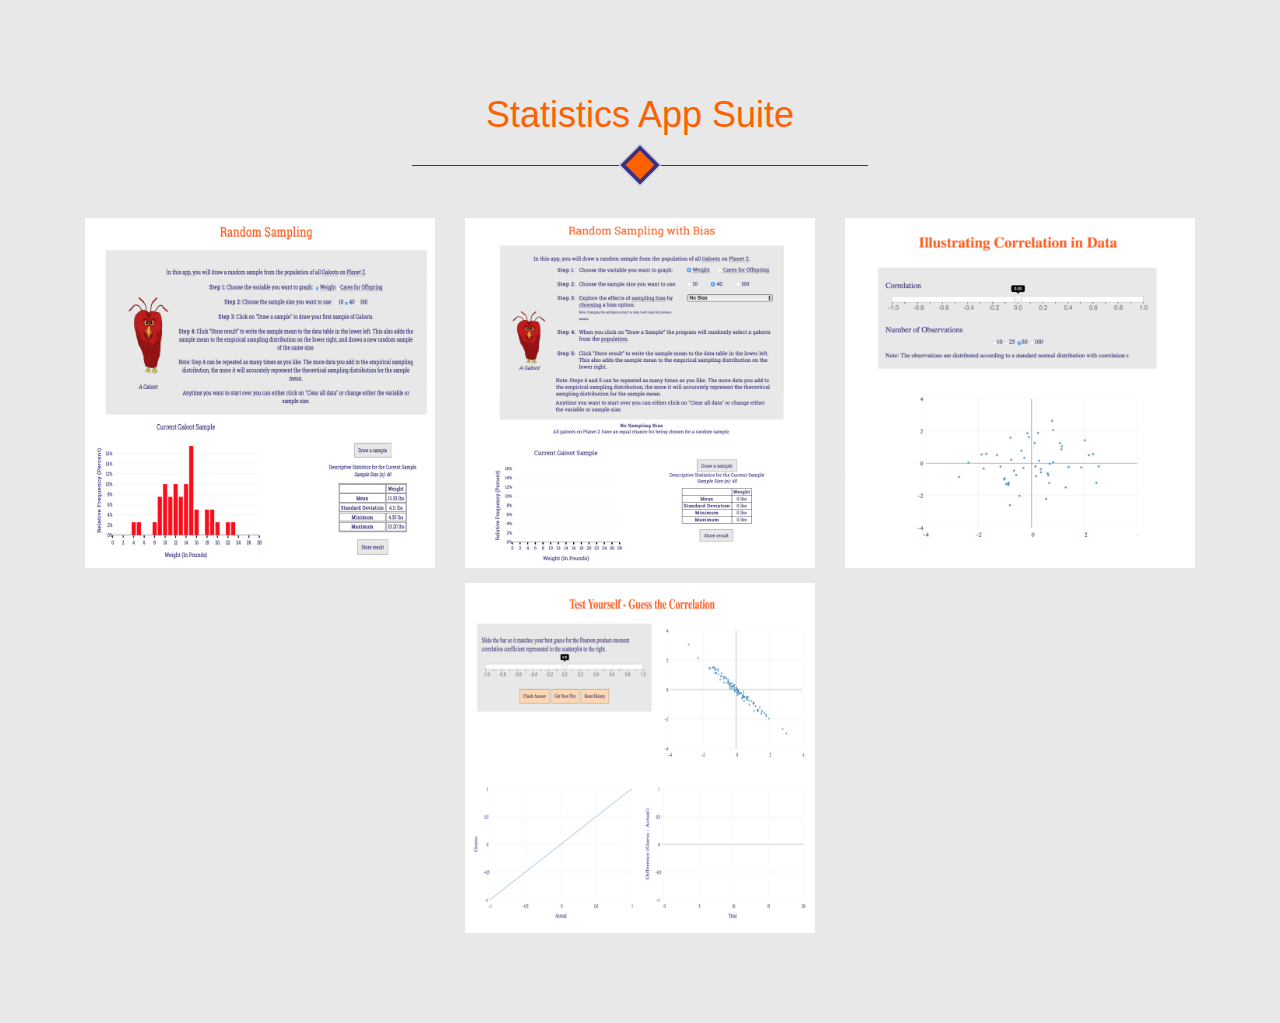
<file: index.html>
<html>
<head>
<title>Statistics App Suite</title>

<meta name="viewport" content="width=device-width, initial-scale=1">

<link rel="stylesheet" href="css/styleIndex.css" />
<link rel="stylesheet" href="css/bootstrap.min.css">
<link rel="stylesheet" href="css/font-awesome.min.css" type="text/css">
<link rel='stylesheet' href='https://fonts.googleapis.com/css?family=Roboto'>
<script src="https://ajax.googleapis.com/ajax/libs/jquery/3.2.1/jquery.min.js"></script>
<script src="https://maxcdn.bootstrapcdn.com/bootstrap/3.3.7/js/bootstrap.min.js"></script>


</head>

<body class="page-background">

<div id="main-content-work">
<section class="elevated-section">
        <div class="container">
            <div class="row">
                <div class="col-lg-12">
                  <h1>Statistics App Suite</h1>
                  <div class="divider"></div>
                  <br/>

                  <div id="thumbnails">



                    <div class="col-sm-4 portfolio-item">
                    <a href="SamplingApp.html" class="portfolio-link">
                    <div class="caption">
                    <div class="caption-content">

                      <i class="fa fa-search-plus fa-3x"></i>
                    </div>
                  </div>

                    <img src="images/samplingApp.png" class="img-fluid" alt="">
                    </a>
                    </div>

                    <div class="col-sm-4 portfolio-item">
                    <a href="SamplingBiasApp.html" class="portfolio-link">
                    <div class="caption">
                    <div class="caption-content">

                      <i class="fa fa-search-plus fa-3x"></i>
                    </div>
                  </div>

                    <img src="images/samplingAppBias.png" class="img-fluid" alt="">
                    </a>
                    </div>

                    <div class="col-sm-4 portfolio-item">
                    <a href="correlationVisualization.html" class="portfolio-link">
                    <div class="caption">
                    <div class="caption-content">

                      <i class="fa fa-search-plus fa-3x"></i>
                    </div>
                  </div>
                    <img src="images/correlationVisualization.png" class="img-fluid" alt="">
                    </a>
                    </div>



                    <div class="col-sm-4 portfolio-item col-sm-offset-4">
                    <a href="correlationGame.html" class="portfolio-link">
                    <div class="caption">
                    <div class="caption-content">

                      <i class="fa fa-search-plus fa-3x"></i>
                    </div>
                  </div>
                    <img src="images/correlationGame.png" class="img-fluid" alt="">
                    </a>
                    </div>




                  </div>



                </div>
              </div>
            </div>

    </section>
  </div>

    <!-- jQuery -->
    <script src="js/jquery.js"></script>

    <!-- Bootstrap Core JavaScript -->
    <script src="js/bootstrap.min.js"></script>

</body>

</html>
</file>
<file: css/styleIndex.css>
html, body, h1, h2, h3, h4, h6 {
  font-family: "Roboto", sans-serif; }

body {
  font-size: 16px !important; }

footer {
  background-color: #DEF2F1; }

.h1, .h2, .h3, .h4, .h5, .h6, h1, h2, h3, h4, h5, h6 {
  margin-bottom: .5rem;
  font-weight: 500;
  line-height: 1.2;
  color: inherit; }

.h1, h1 {
  color: #FF6000 !important;
  text-align: center;
  font-size: 2.5rem; }

.h2, h2 {
  color: #217874 !important;
  font-size: 2rem; }

.h3, h3 {
  color: #DEF2F1 !important;
  text-align: center;
  font-size: 1.75rem; }

.h4, h4 {
  font-size: 1.5rem;
  text-align: center;
  color: #3AAFA9 !important; }

.h5, h5 {
  font-family: "Helvetica Neue",Helvetica,Arial,sans-serif !important;
  font-weight: 300 !important;
  font-size: 21px !important; }

.h6, h6 {
  font-size: 1rem; }

.profilePicture {
  display: block;
  left: 0px;
  top: 0px;
  width: 100%;
  height: auto;
  margin-bottom: 5%;
  border-radius: 50%; }

.profileLogo {
  display: block;
  position: relative;
  left: 0px;
  top: -100px;
  width: 100%;
  height: auto; }

.nav-color {
  background-color: #DEF2F1;
  box-shadow: 0px 2px 4px; }

.navbar-brand {
  float: left;
  height: 50px;
  padding: 15px 15px;
  font-size: 18px;
  line-height: 20px; }

.navbar-fixed-top .navbar-nav > li > a:hover, .navbar-default .navbar-nav > li > a:focus {
  background-color: #a2c2c0;
  color: #217874; }

.nav.navbar-nav li a {
  color: #3AAFA9; }

.page-background {
  background: #E8E8E8; }

.elevated-section {
  margin-top: 0px;
  background: #E8E8E8;
  box-shadow: 4px 2px 4px; }

.elevated-section::before,
.elevated-section::after {
  left: 50%;
  width: 100px;
  height: 100px;
  -webkit-transform: translateX(-50%) rotate(45deg);
  transform: translateX(-50%) rotate(45deg); }

.elevated-section::before {
  top: -50px;
  background: #3AAFA9; }

.elevated-section::after {
  bottom: -50px;
  z-index: 10;
  background: inherit; }

.not-elevated-section {
  margin-top: 2em;
  box-shadow: 4px 2px 4px; }

.not-elevated-section p {
  color: #DEF2F1; }

.divider {
  position: relative;
  border-bottom: 1px solid #3B317D;
  margin-bottom: 30px;
  margin-top: 30px;
  margin-left: 30%;
  margin-right: 30%; }

.divider:before {
  position: absolute;
  content: '';
  width: 30px;
  height: 30px;
  border: 1px solid #f0f0f0;
  left: 50%;
  margin-left: -15px;
  top: 50%;
  background: #3B317D;
  margin-top: -15px;
  -webkit-transform: rotate(45deg);
  -moz-transform: rotate(45deg);
  -ms-transform: rotate(45deg);
  transform: rotate(45deg); }

.divider:after {
  position: absolute;
  content: '';
  width: 20px;
  height: 20px;
  border: 1px solid #FF6000;
  left: 50%;
  margin-left: -10px;
  top: 50%;
  background: #FF6000;
  margin-top: -10px;
  -webkit-transform: rotate(45deg);
  -moz-transform: rotate(45deg);
  -ms-transform: rotate(45deg);
  transform: rotate(45deg); }

.btn-social {
  display: inline-block;
  height: 50px;
  width: 50px;
  border: 2px solid white;
  border-radius: 100%;
  text-align: center;
  font-size: 20px;
  line-height: 45px; }

.btn-outline {
  color: #217874;
  font-size: 20px;
  border: solid 2px #217874;
  background: transparent;
  transition: all 0.3s ease-in-out;
  margin-top: 15px; }

.btn-outline:hover,
.btn-outline:focus,
.btn-outline:active,
.btn-outline.active {
  color: white;
  background: #217874;
  border: solid 2px #217874; }

i {
  margin-top: 13px;
  margin-left: 1px;
  font-size: 30px;
  height: 30px;
  vertical-align: middle; }

a,
a:hover,
a:focus,
a:active,
a.active {
  color: #2B7A78;
  outline: none; }

section {
  padding: 75px 0; }

caption {
  padding-top: .75rem;
  padding-bottom: .75rem;
  color: #868e96;
  text-align: left;
  caption-side: bottom; }

.portfolio-item {
  right: 0;
  margin: 0 0 15px; }
  .portfolio-item .portfolio-link {
    position: relative;
    display: block;
    max-width: 400px;
    margin: 0 auto;
    cursor: pointer; }
    .portfolio-item .portfolio-link .caption {
      position: absolute;
      width: 100%;
      height: 100%;
      -webkit-transition: all ease 0.5s;
      -moz-transition: all ease 0.5s;
      transition: all ease 0.5s;
      opacity: 0;
      background: rgba(252, 97, 32, 0.9); }
      .portfolio-item .portfolio-link .caption:hover {
        opacity: 1; }
      .portfolio-item .portfolio-link .caption .caption-content {
        font-size: 20px;
        position: absolute;
        top: 50%;
        width: 100%;
        height: 20px;
        margin-top: -12px;
        text-align: center;
        color: white; }
        .portfolio-item .portfolio-link .caption .caption-content i {
          margin-top: -12px; }
        .portfolio-item .portfolio-link .caption .caption-content h3,
        .portfolio-item .portfolio-link .caption .caption-content h4 {
          margin: 0; }

.img-fluid, .img-thumbnail {
  max-width: 100%;
  height: auto; }

.img-portfolio {
  margin-top: 1em;
  margin-bottom: 1em; }

.img-portfolioAbout {
  box-shadow: 0px 2px 4px;
  margin-top: 1em;
  margin-bottom: 1em; }

.img-profile {
  box-shadow: 0px 2px 4px;
  border-radius: 50%;
  margin-top: 1em;
  margin-bottom: .5em; }

.img-thumbnail {
  padding: .25rem;
  background-color: #fff;
  border: 1px solid #ddd;
  border-radius: .25rem;
  transition: all .2s ease-in-out; }

#thumbnails p {
  position: absolute;
  top: 50%;
  left: 50%;
  transform: translate(-50%, -50%);
  visibility: hidden; }

.profileDiv {
  position: relative;
  display: block;
  left: 50%;
  width: 300px;
  height: 350px;
  margin-left: -150px;
  margin-top: 50px; }

ul {
  list-style-position: inside; }
</file>
